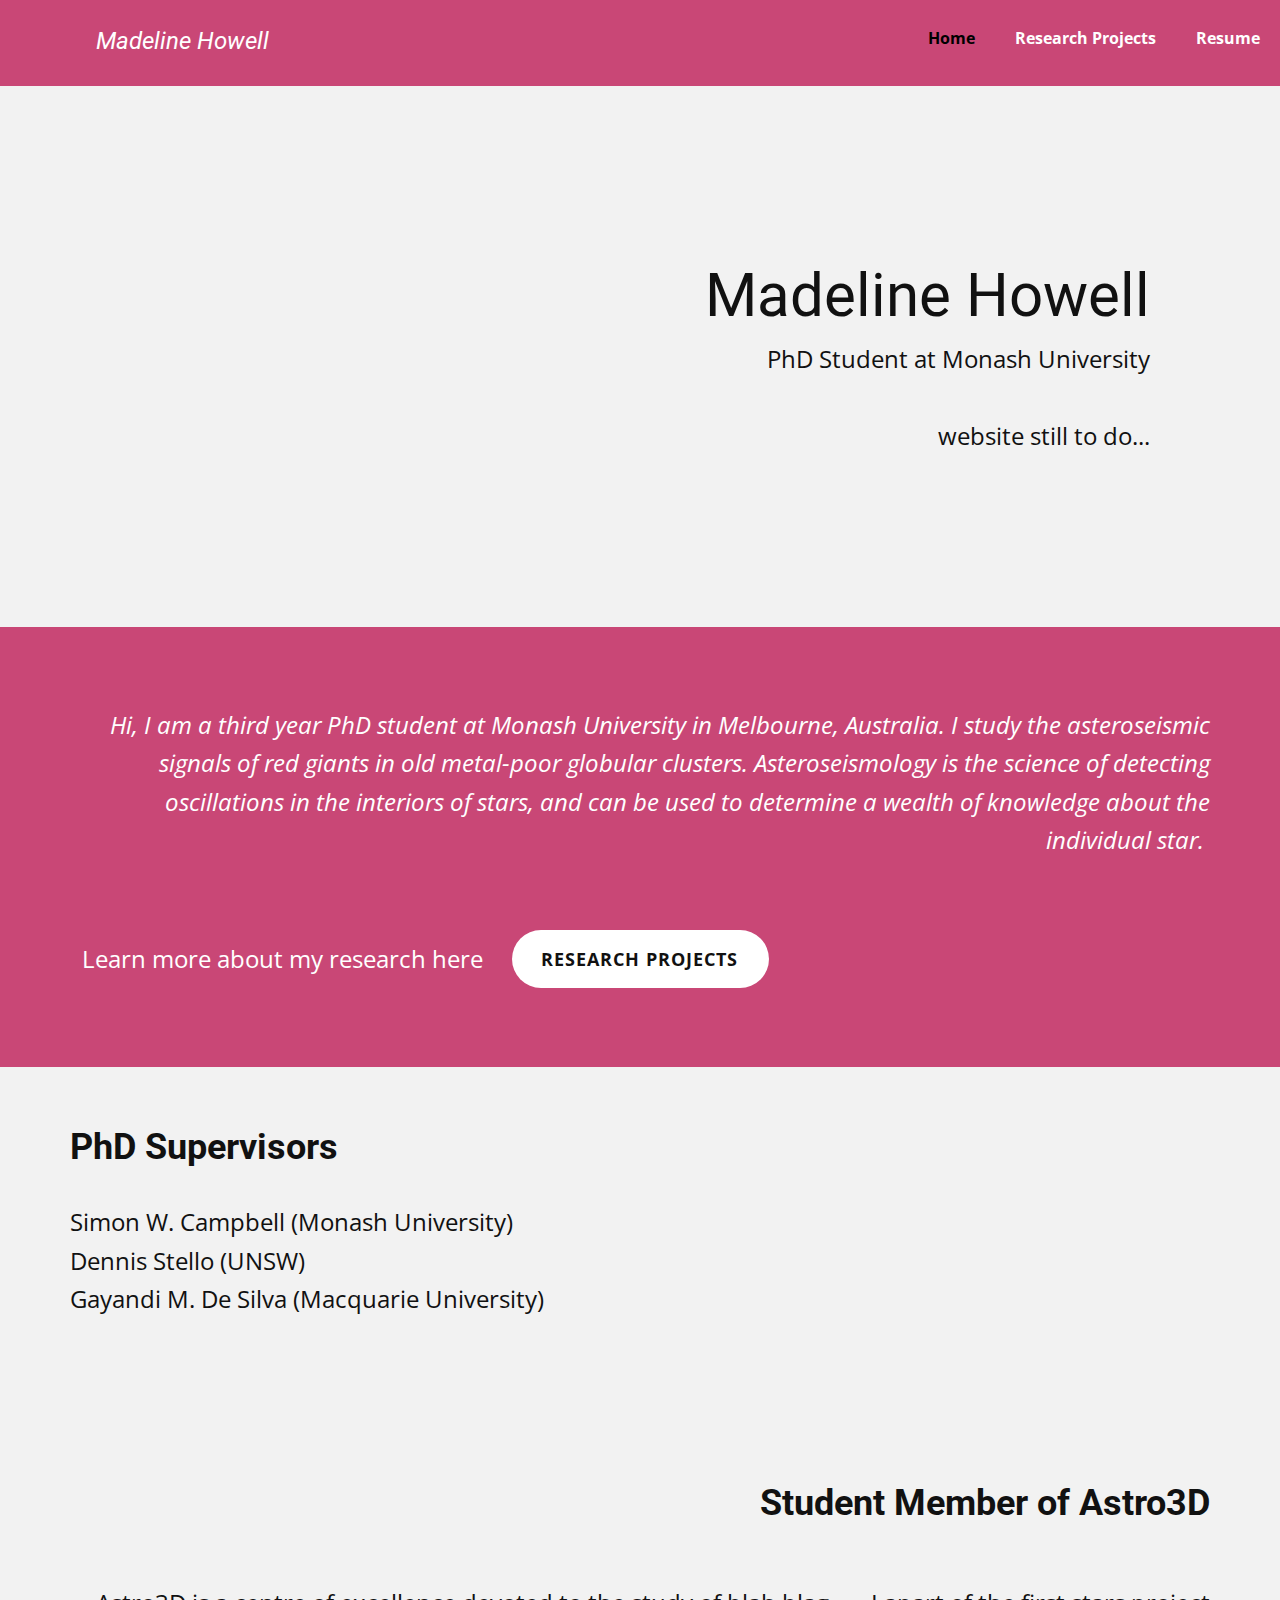
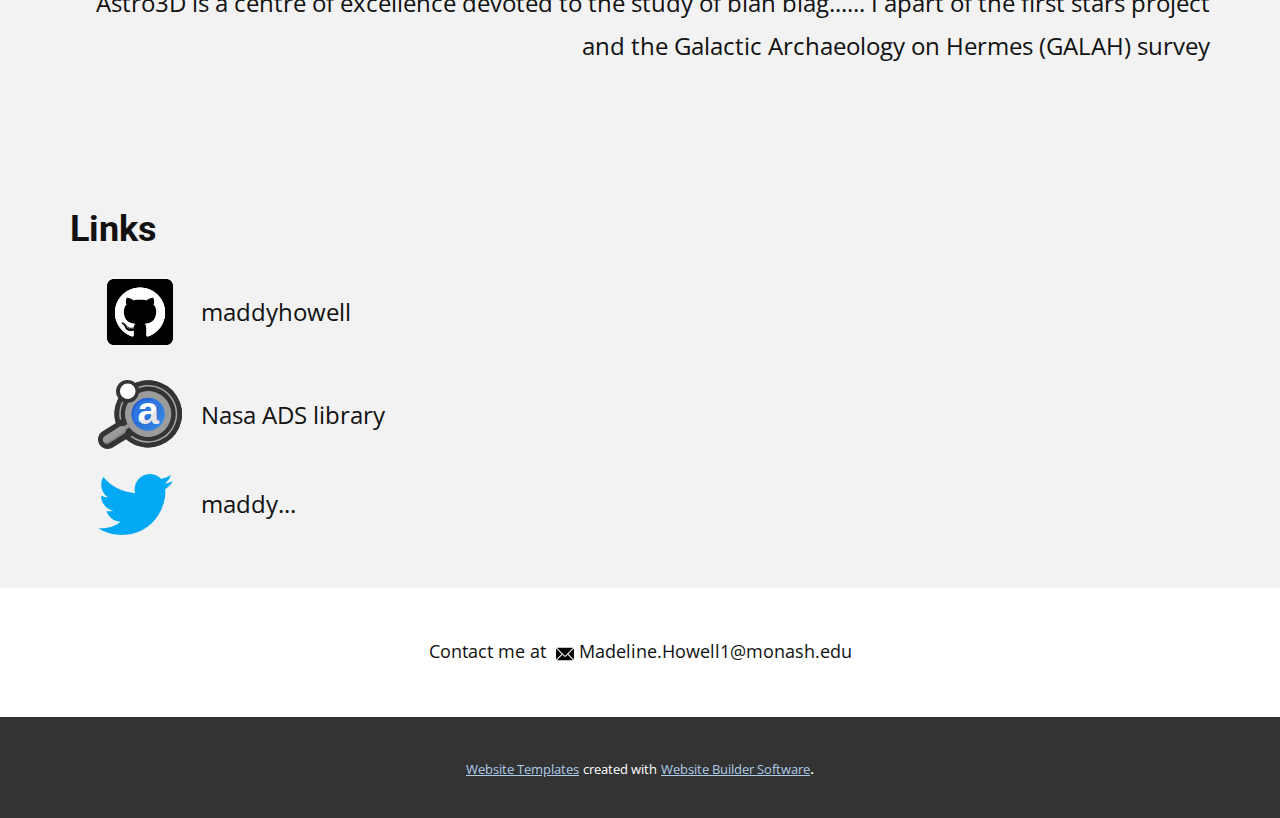
<file: index.html>
<!DOCTYPE html>
<html style="font-size: 16px;" lang="en"><head>
    <meta name="viewport" content="width=device-width, initial-scale=1.0">
    <meta charset="utf-8">
    <meta name="keywords" content="Madeline Howell">
    <meta name="description" content="">
    <title>Home</title>
    <link rel="stylesheet" href="nicepage.css" media="screen">
<link rel="stylesheet" href="Home.css" media="screen">
    <script class="u-script" type="text/javascript" src="jquery-1.9.1.min.js" defer=""></script>
    <script class="u-script" type="text/javascript" src="nicepage.js" defer=""></script>
    <meta name="generator" content="Nicepage 5.11.2, nicepage.com">
    <link id="u-theme-google-font" rel="stylesheet" href="https://fonts.googleapis.com/css?family=Roboto:100,100i,300,300i,400,400i,500,500i,700,700i,900,900i|Open+Sans:300,300i,400,400i,500,500i,600,600i,700,700i,800,800i">
    
    
    
    
    
    
    <script type="application/ld+json">{
		"@context": "http://schema.org",
		"@type": "Organization",
		"name": "",
		"url": "/"
}</script>
    <meta name="theme-color" content="#478ac9">
    <meta property="og:title" content="Home">
    <meta property="og:type" content="website">
    <link rel="canonical" href="/">
  <meta data-intl-tel-input-cdn-path="intlTelInput/"></head>
  <body data-home-page="https://website5031311.nicepage.io/Home.html?version=678aa31e-6c0f-4be5-a479-b6c3044e4488" data-home-page-title="Home" class="u-body u-xl-mode" data-lang="en"><header class="u-clearfix u-custom-color-1 u-header u-header" id="sec-e45a"><div class="u-clearfix u-sheet u-sheet-1">
        <nav class="u-menu u-menu-one-level u-offcanvas u-menu-1">
          <div class="menu-collapse" style="font-size: 1rem; letter-spacing: 0px; font-weight: 700;">
            <a class="u-button-style u-custom-color u-custom-left-right-menu-spacing u-custom-padding-bottom u-custom-text-active-color u-custom-text-hover-color u-custom-top-bottom-menu-spacing u-nav-link u-text-active-palette-1-base u-text-hover-palette-2-base" href="#">
              <svg class="u-svg-link" viewBox="0 0 24 24"><use xlink:href="#menu-hamburger"></use></svg>
              <svg class="u-svg-content" version="1.1" id="menu-hamburger" viewBox="0 0 16 16" x="0px" y="0px" xmlns:xlink="http://www.w3.org/1999/xlink" xmlns="http://www.w3.org/2000/svg"><g><rect y="1" width="16" height="2"></rect><rect y="7" width="16" height="2"></rect><rect y="13" width="16" height="2"></rect>
</g></svg>
            </a>
          </div>
          <div class="u-custom-menu u-nav-container">
            <ul class="u-nav u-unstyled u-nav-1"><li class="u-nav-item"><a class="u-button-style u-nav-link u-text-active-black u-text-hover-grey-5" href="Home.html" style="padding: 10px 20px;">Home</a>
</li><li class="u-nav-item"><a class="u-button-style u-nav-link u-text-active-black u-text-hover-grey-5" href="Research-Projects.html" style="padding: 10px 20px;">Research Projects</a>
</li><li class="u-nav-item"><a class="u-button-style u-nav-link u-text-active-black u-text-hover-grey-5" href="Resume.html" style="padding: 10px 20px;">Resume</a>
</li></ul>
          </div>
          <div class="u-custom-menu u-nav-container-collapse">
            <div class="u-black u-container-style u-inner-container-layout u-opacity u-opacity-95 u-sidenav">
              <div class="u-inner-container-layout u-sidenav-overflow">
                <div class="u-menu-close"></div>
                <ul class="u-align-center u-nav u-popupmenu-items u-unstyled u-nav-2"><li class="u-nav-item"><a class="u-button-style u-nav-link" href="Home.html">Home</a>
</li><li class="u-nav-item"><a class="u-button-style u-nav-link" href="Research-Projects.html">Research Projects</a>
</li><li class="u-nav-item"><a class="u-button-style u-nav-link" href="Resume.html">Resume</a>
</li></ul>
              </div>
            </div>
            <div class="u-black u-menu-overlay u-opacity u-opacity-70"></div>
          </div>
        </nav>
        <h4 class="u-text u-text-default u-text-1">Madeline Howell</h4>
      </div></header>
    <section class="u-clearfix u-grey-5 u-section-1" id="sec-bad2">
      <div class="u-clearfix u-sheet u-sheet-1">
        <div class="u-clearfix u-expanded-width u-gutter-10 u-layout-wrap u-layout-wrap-1">
          <div class="u-layout" style="">
            <div class="u-layout-row" style="">
              <div class="u-align-center u-container-style u-image u-layout-cell u-left-cell u-size-30 u-size-xs-60 u-image-1" src="" data-image-width="853" data-image-height="802">
                <div class="u-container-layout u-valign-middle u-container-layout-1" src=""></div>
              </div>
              <div class="u-container-style u-layout-cell u-right-cell u-size-30 u-size-xs-60 u-layout-cell-2" src="">
                <div class="u-container-layout u-container-layout-2">
                  <h2 class="u-align-right u-text u-text-default u-text-1">Madeline Howell</h2>
                  <p class="u-align-right u-text u-text-2">PhD Student at Monash University<br>
                    <br>website still to do...
                  </p>
                </div>
              </div>
            </div>
          </div>
        </div>
      </div>
    </section>
    <section class="u-clearfix u-section-2" id="sec-7d0a">
      <div class="u-clearfix u-sheet u-sheet-1">
        <p class="u-align-right u-text u-text-1">Hi, I am a third year PhD student at Monash University in Melbourne, Australia. I study the asteroseismic signals of red giants in old metal-poor globular clusters. Asteroseismology is the science of detecting oscillations in the interiors of stars, and can be used to determine a wealth of knowledge about the individual star.&nbsp;</p>
        <a href="Research-Projects.html" class="u-border-none u-btn u-btn-round u-button-style u-hover-grey-10 u-radius-50 u-white u-btn-1">Research Projects</a>
        <p class="u-align-left u-text u-text-2">Learn more about my research here</p>
      </div>
    </section>
    <section class="u-clearfix u-grey-5 u-section-3" id="sec-76bc">
      <div class="u-clearfix u-sheet u-sheet-1">
        <h3 class="u-text u-text-1">PhD Supervisors</h3>
        <p class="u-text u-text-2"> Simon W. Campbell (Monash University)<br>Dennis Stello (UNSW)<br>Gayandi M. De Silva (Macquarie University)
        </p>
      </div>
    </section>
    <section class="u-align-center u-clearfix u-grey-5 u-section-4" id="sec-ccd6">
      <div class="u-clearfix u-sheet u-sheet-1">
        <h3 class="u-align-right u-text u-text-default u-text-1">Student Member of Astro3D</h3>
        <p class="u-align-right u-text u-text-2">Astro3D is a centre of excellence devoted to the study of blah blag...... I apart of the first stars project and the Galactic Archaeology on Hermes (GALAH) survey</p>
      </div>
    </section>
    <section class="u-clearfix u-grey-5 u-section-5" id="sec-fd5d">
      <div class="u-clearfix u-sheet u-sheet-1">
        <h3 class="u-text u-text-1">Links</h3><span class="u-file-icon u-icon u-icon-1" data-href="https://github.com/maddyhowell"><img src="images/5968866.png" alt=""></span>
        <p class="u-text u-text-2">maddyhowell</p>
        <img class="u-image u-image-contain u-image-round u-radius-10 u-image-1" src="images/ads_partial_logo_dark_background.svg" alt="" data-image-width="1523" data-image-height="1259"><span class="u-file-icon u-icon u-icon-2"><img src="images/733579.png" alt=""></span>
        <p class="u-text u-text-3">Nasa ADS library</p>
        <p class="u-text u-text-4">maddy...</p>
      </div>
    </section>
    
    
    <footer class="u-align-center u-clearfix u-footer u-white u-footer" id="sec-7f67"><div class="u-clearfix u-sheet u-valign-middle u-sheet-1">
        <p class="u-small-text u-text u-text-variant u-text-1"> Contact me at&nbsp;&nbsp;<span class="u-file-icon u-icon u-icon-1"><img src="images/542689.png" alt=""></span>&nbsp;Madeline.Howell1@monash.edu
        </p>
      </div></footer>
    <section class="u-backlink u-clearfix u-grey-80">
      <a class="u-link" href="https://nicepage.com/website-templates" target="_blank">
        <span>Website Templates</span>
      </a>
      <p class="u-text">
        <span>created with</span>
      </p>
      <a class="u-link" href="" target="_blank">
        <span>Website Builder Software</span>
      </a>. 
    </section>
  
</body></html>
</file>
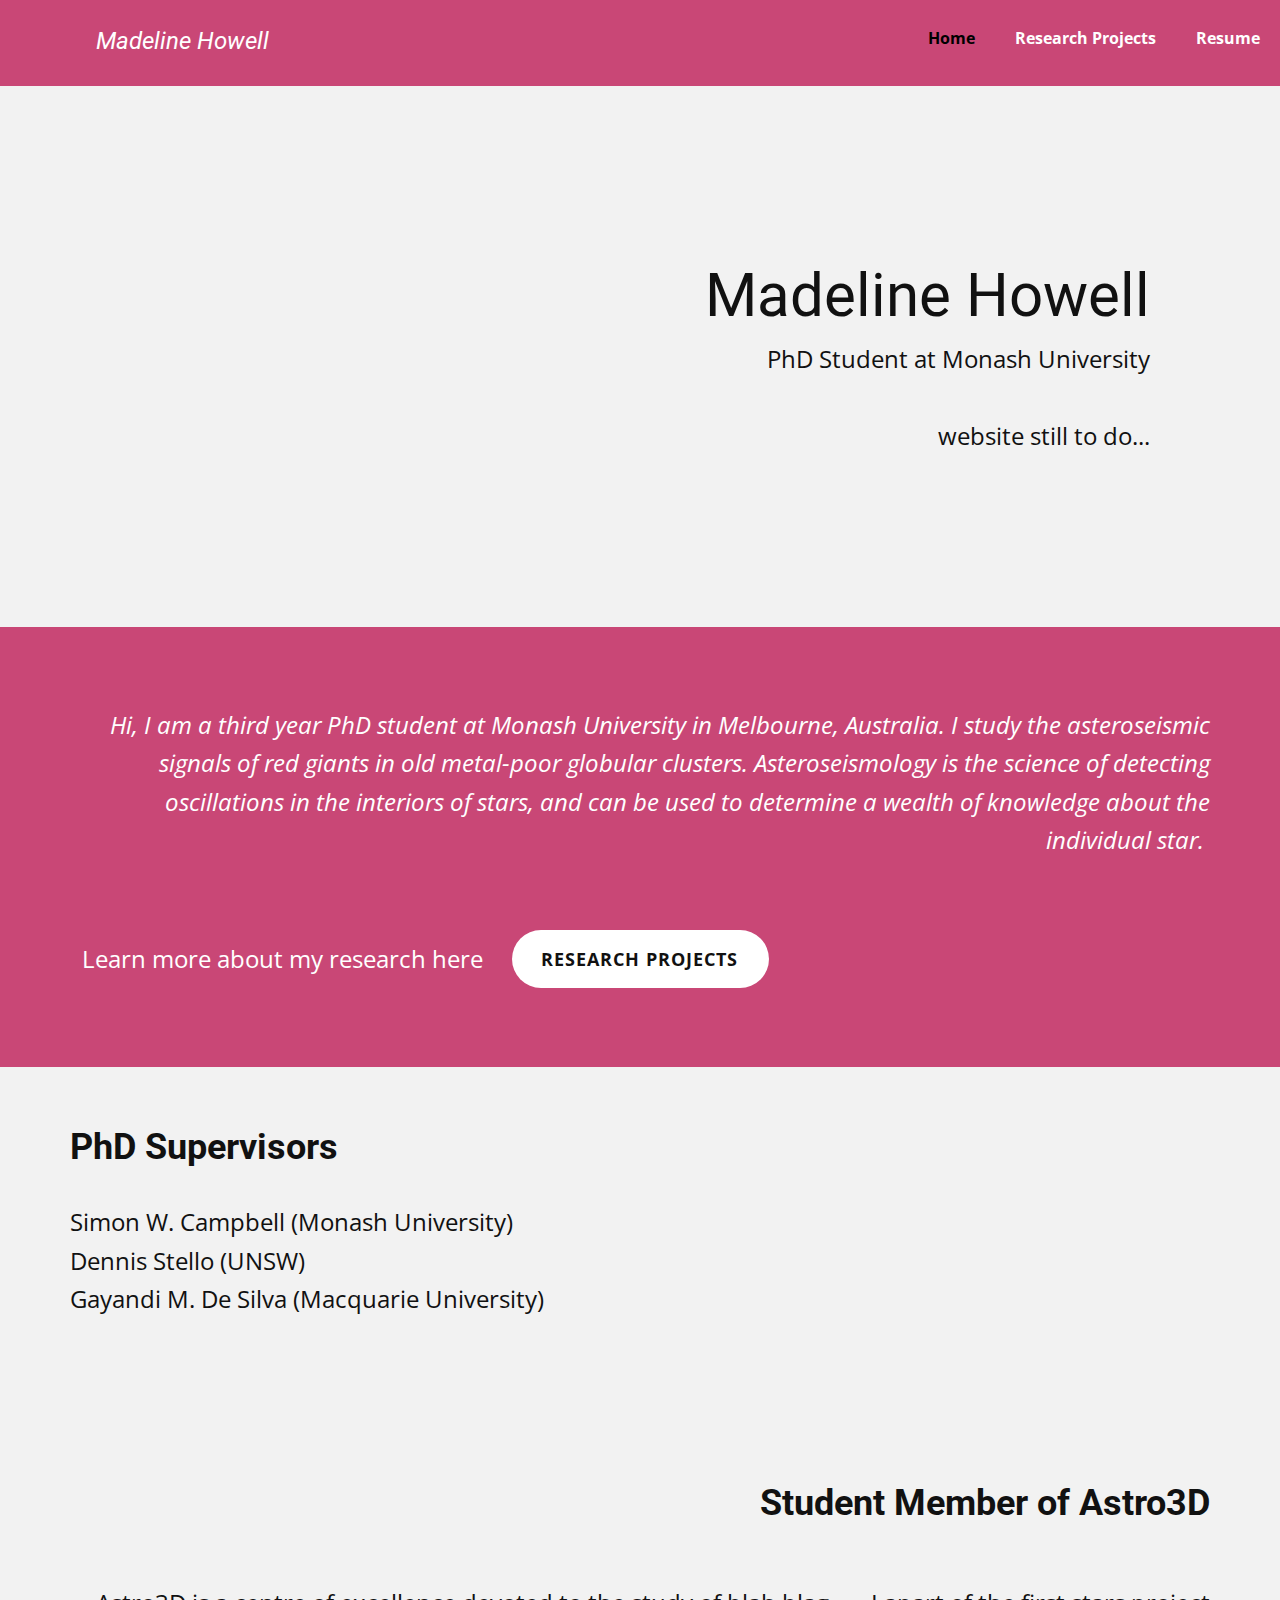
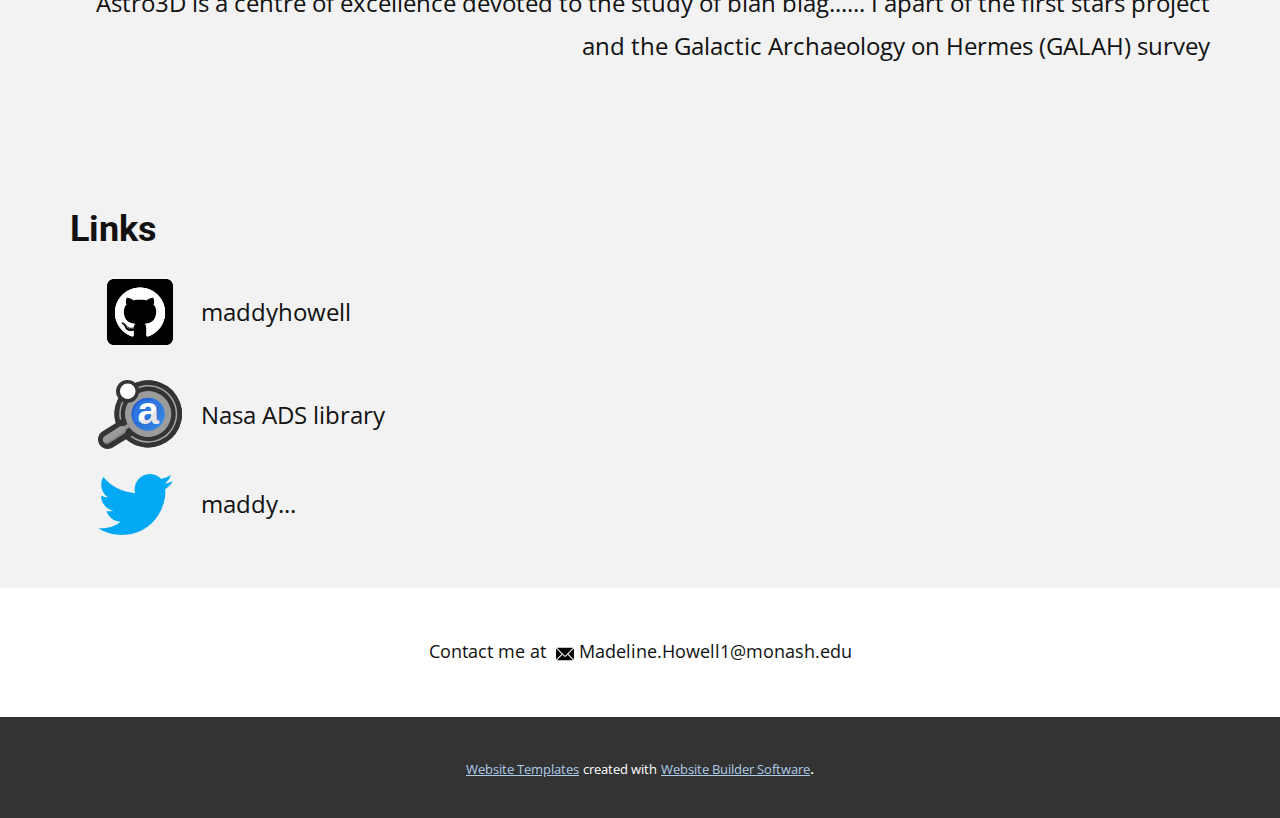
<file: Home.html>
<!DOCTYPE html>
<html style="font-size: 16px;" lang="en"><head>
    <meta name="viewport" content="width=device-width, initial-scale=1.0">
    <meta charset="utf-8">
    <meta name="keywords" content="Madeline Howell">
    <meta name="description" content="">
    <title>Home</title>
    <link rel="stylesheet" href="nicepage.css" media="screen">
<link rel="stylesheet" href="Home.css" media="screen">
    <script class="u-script" type="text/javascript" src="jquery-1.9.1.min.js" defer=""></script>
    <script class="u-script" type="text/javascript" src="nicepage.js" defer=""></script>
    <meta name="generator" content="Nicepage 5.11.2, nicepage.com">
    <link id="u-theme-google-font" rel="stylesheet" href="https://fonts.googleapis.com/css?family=Roboto:100,100i,300,300i,400,400i,500,500i,700,700i,900,900i|Open+Sans:300,300i,400,400i,500,500i,600,600i,700,700i,800,800i">
    
    
    
    
    
    
    <script type="application/ld+json">{
		"@context": "http://schema.org",
		"@type": "Organization",
		"name": "",
		"url": "/"
}</script>
    <meta name="theme-color" content="#478ac9">
    <meta property="og:title" content="Home">
    <meta property="og:type" content="website">
    <link rel="canonical" href="/">
  <meta data-intl-tel-input-cdn-path="intlTelInput/"></head>
  <body class="u-body u-xl-mode" data-lang="en"><header class="u-clearfix u-custom-color-1 u-header u-header" id="sec-e45a"><div class="u-clearfix u-sheet u-sheet-1">
        <nav class="u-menu u-menu-one-level u-offcanvas u-menu-1">
          <div class="menu-collapse" style="font-size: 1rem; letter-spacing: 0px; font-weight: 700;">
            <a class="u-button-style u-custom-color u-custom-left-right-menu-spacing u-custom-padding-bottom u-custom-text-active-color u-custom-text-hover-color u-custom-top-bottom-menu-spacing u-nav-link u-text-active-palette-1-base u-text-hover-palette-2-base" href="#">
              <svg class="u-svg-link" viewBox="0 0 24 24"><use xlink:href="#menu-hamburger"></use></svg>
              <svg class="u-svg-content" version="1.1" id="menu-hamburger" viewBox="0 0 16 16" x="0px" y="0px" xmlns:xlink="http://www.w3.org/1999/xlink" xmlns="http://www.w3.org/2000/svg"><g><rect y="1" width="16" height="2"></rect><rect y="7" width="16" height="2"></rect><rect y="13" width="16" height="2"></rect>
</g></svg>
            </a>
          </div>
          <div class="u-custom-menu u-nav-container">
            <ul class="u-nav u-unstyled u-nav-1"><li class="u-nav-item"><a class="u-button-style u-nav-link u-text-active-black u-text-hover-grey-5" href="Home.html" style="padding: 10px 20px;">Home</a>
</li><li class="u-nav-item"><a class="u-button-style u-nav-link u-text-active-black u-text-hover-grey-5" href="Research-Projects.html" style="padding: 10px 20px;">Research Projects</a>
</li><li class="u-nav-item"><a class="u-button-style u-nav-link u-text-active-black u-text-hover-grey-5" href="Resume.html" style="padding: 10px 20px;">Resume</a>
</li></ul>
          </div>
          <div class="u-custom-menu u-nav-container-collapse">
            <div class="u-black u-container-style u-inner-container-layout u-opacity u-opacity-95 u-sidenav">
              <div class="u-inner-container-layout u-sidenav-overflow">
                <div class="u-menu-close"></div>
                <ul class="u-align-center u-nav u-popupmenu-items u-unstyled u-nav-2"><li class="u-nav-item"><a class="u-button-style u-nav-link" href="Home.html">Home</a>
</li><li class="u-nav-item"><a class="u-button-style u-nav-link" href="Research-Projects.html">Research Projects</a>
</li><li class="u-nav-item"><a class="u-button-style u-nav-link" href="Resume.html">Resume</a>
</li></ul>
              </div>
            </div>
            <div class="u-black u-menu-overlay u-opacity u-opacity-70"></div>
          </div>
        </nav>
        <h4 class="u-text u-text-default u-text-1">Madeline Howell</h4>
      </div></header>
    <section class="u-clearfix u-grey-5 u-section-1" id="sec-bad2">
      <div class="u-clearfix u-sheet u-sheet-1">
        <div class="u-clearfix u-expanded-width u-gutter-10 u-layout-wrap u-layout-wrap-1">
          <div class="u-layout" style="">
            <div class="u-layout-row" style="">
              <div class="u-align-center u-container-style u-image u-layout-cell u-left-cell u-size-30 u-size-xs-60 u-image-1" src="" data-image-width="853" data-image-height="802">
                <div class="u-container-layout u-valign-middle u-container-layout-1" src=""></div>
              </div>
              <div class="u-container-style u-layout-cell u-right-cell u-size-30 u-size-xs-60 u-layout-cell-2" src="">
                <div class="u-container-layout u-container-layout-2">
                  <h2 class="u-align-right u-text u-text-default u-text-1">Madeline Howell</h2>
                  <p class="u-align-right u-text u-text-2">PhD Student at Monash University<br>
                    <br>website still to do...
                  </p>
                </div>
              </div>
            </div>
          </div>
        </div>
      </div>
    </section>
    <section class="u-clearfix u-section-2" id="sec-7d0a">
      <div class="u-clearfix u-sheet u-sheet-1">
        <p class="u-align-right u-text u-text-1">Hi, I am a third year PhD student at Monash University in Melbourne, Australia. I study the asteroseismic signals of red giants in old metal-poor globular clusters. Asteroseismology is the science of detecting oscillations in the interiors of stars, and can be used to determine a wealth of knowledge about the individual star.&nbsp;</p>
        <a href="Research-Projects.html" class="u-border-none u-btn u-btn-round u-button-style u-hover-grey-10 u-radius-50 u-white u-btn-1">Research Projects</a>
        <p class="u-align-left u-text u-text-2">Learn more about my research here</p>
      </div>
    </section>
    <section class="u-clearfix u-grey-5 u-section-3" id="sec-76bc">
      <div class="u-clearfix u-sheet u-sheet-1">
        <h3 class="u-text u-text-1">PhD Supervisors</h3>
        <p class="u-text u-text-2"> Simon W. Campbell (Monash University)<br>Dennis Stello (UNSW)<br>Gayandi M. De Silva (Macquarie University)
        </p>
      </div>
    </section>
    <section class="u-align-center u-clearfix u-grey-5 u-section-4" id="sec-ccd6">
      <div class="u-clearfix u-sheet u-sheet-1">
        <h3 class="u-align-right u-text u-text-default u-text-1">Student Member of Astro3D</h3>
        <p class="u-align-right u-text u-text-2">Astro3D is a centre of excellence devoted to the study of blah blag...... I apart of the first stars project and the Galactic Archaeology on Hermes (GALAH) survey</p>
      </div>
    </section>
    <section class="u-clearfix u-grey-5 u-section-5" id="sec-fd5d">
      <div class="u-clearfix u-sheet u-sheet-1">
        <h3 class="u-text u-text-1">Links</h3><span class="u-file-icon u-icon u-icon-1" data-href="https://github.com/maddyhowell"><img src="images/5968866.png" alt=""></span>
        <p class="u-text u-text-2">maddyhowell</p>
        <img class="u-image u-image-contain u-image-round u-radius-10 u-image-1" src="images/ads_partial_logo_dark_background.svg" alt="" data-image-width="1523" data-image-height="1259"><span class="u-file-icon u-icon u-icon-2"><img src="images/733579.png" alt=""></span>
        <p class="u-text u-text-3">Nasa ADS library</p>
        <p class="u-text u-text-4">maddy...</p>
      </div>
    </section>
    
    
    <footer class="u-align-center u-clearfix u-footer u-white u-footer" id="sec-7f67"><div class="u-clearfix u-sheet u-valign-middle u-sheet-1">
        <p class="u-small-text u-text u-text-variant u-text-1"> Contact me at&nbsp;&nbsp;<span class="u-file-icon u-icon u-icon-1"><img src="images/542689.png" alt=""></span>&nbsp;Madeline.Howell1@monash.edu
        </p>
      </div></footer>
    <section class="u-backlink u-clearfix u-grey-80">
      <a class="u-link" href="https://nicepage.com/website-templates" target="_blank">
        <span>Website Templates</span>
      </a>
      <p class="u-text">
        <span>created with</span>
      </p>
      <a class="u-link" href="" target="_blank">
        <span>Website Builder Software</span>
      </a>. 
    </section>
  
</body></html>
</file>
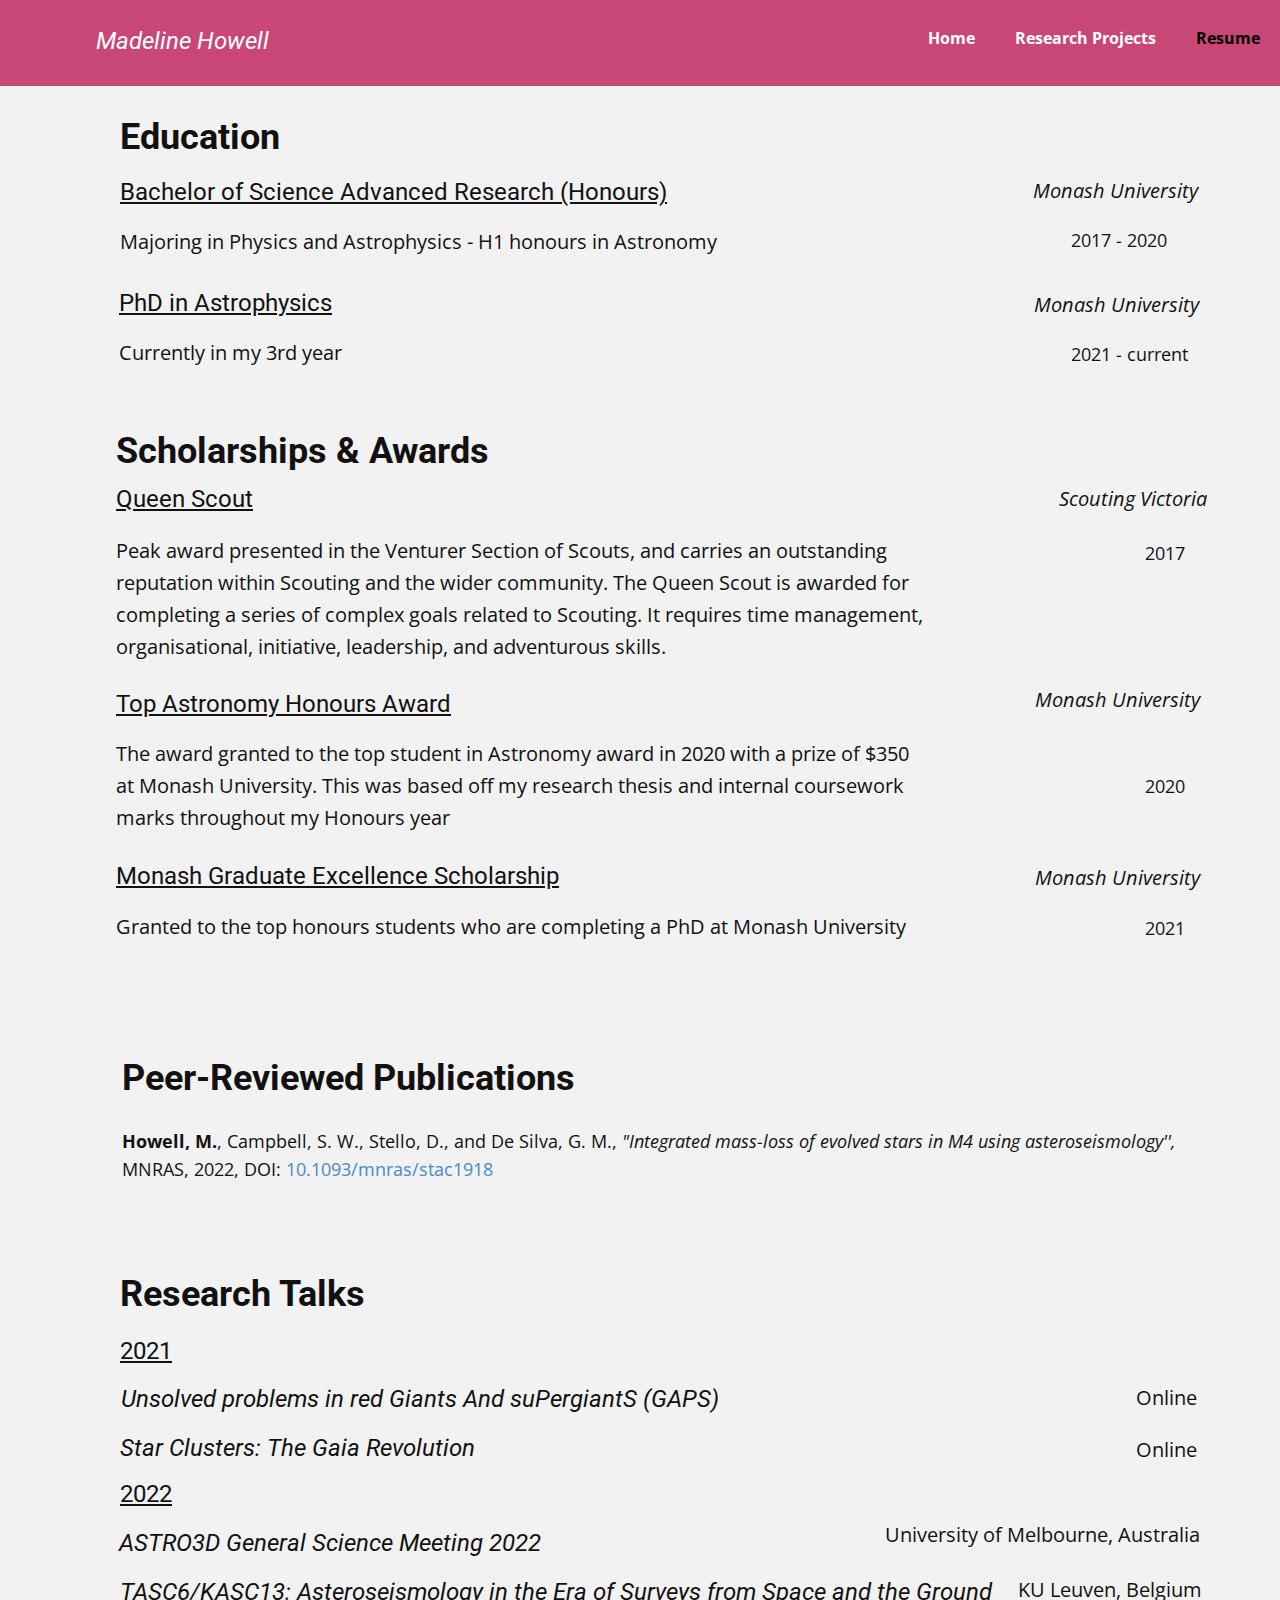
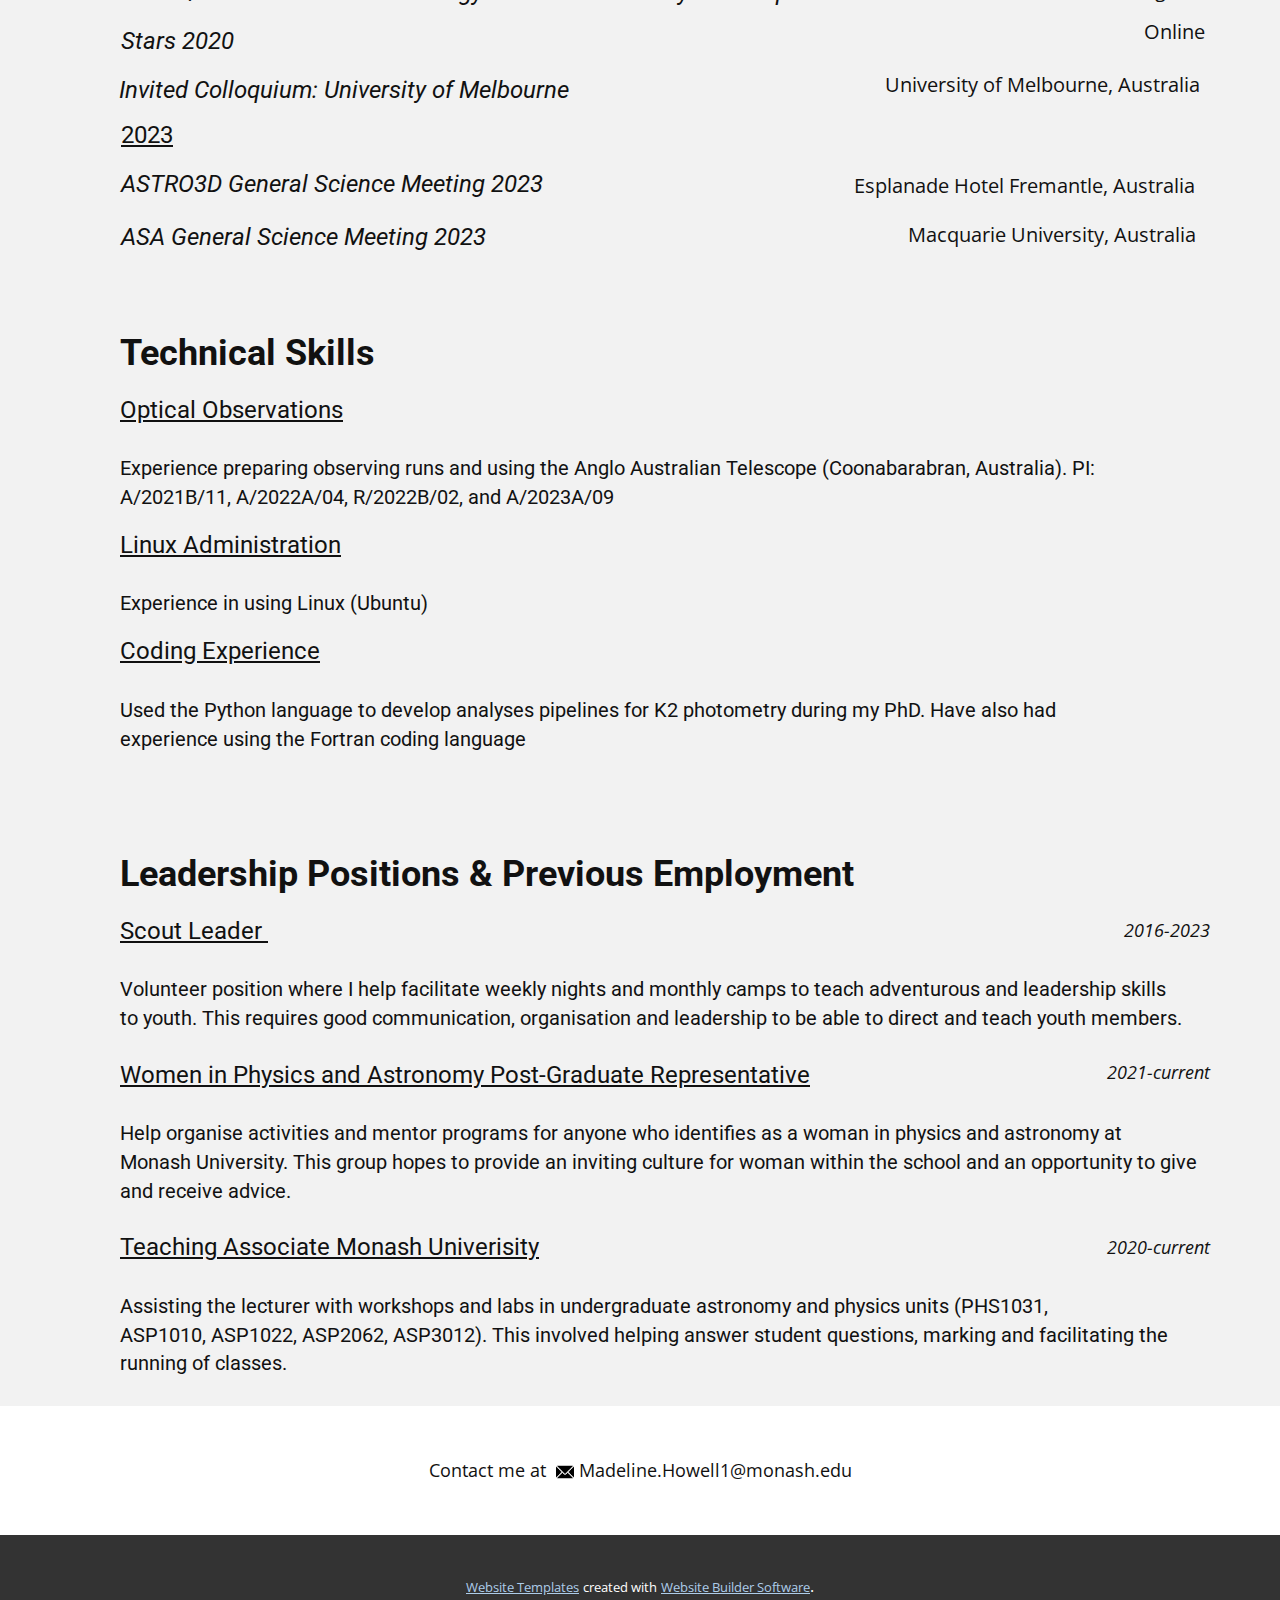
<file: Resume.html>
<!DOCTYPE html>
<html style="font-size: 16px;" lang="en"><head>
    <meta name="viewport" content="width=device-width, initial-scale=1.0">
    <meta charset="utf-8">
    <meta name="keywords" content="INTUITIVE">
    <meta name="description" content="">
    <title>Resume</title>
    <link rel="stylesheet" href="nicepage.css" media="screen">
<link rel="stylesheet" href="Resume.css" media="screen">
    <script class="u-script" type="text/javascript" src="jquery-1.9.1.min.js" defer=""></script>
    <script class="u-script" type="text/javascript" src="nicepage.js" defer=""></script>
    <meta name="generator" content="Nicepage 5.11.2, nicepage.com">
    <link id="u-theme-google-font" rel="stylesheet" href="https://fonts.googleapis.com/css?family=Roboto:100,100i,300,300i,400,400i,500,500i,700,700i,900,900i|Open+Sans:300,300i,400,400i,500,500i,600,600i,700,700i,800,800i">
    
    
    
    
    
    
    
    <script type="application/ld+json">{
		"@context": "http://schema.org",
		"@type": "Organization",
		"name": ""
}</script>
    <meta name="theme-color" content="#478ac9">
    <meta property="og:title" content="Resume">
    <meta property="og:type" content="website">
  <meta data-intl-tel-input-cdn-path="intlTelInput/"></head>
  <body class="u-body u-overlap u-xl-mode" data-lang="en"><header class="u-clearfix u-custom-color-1 u-header u-header" id="sec-e45a"><div class="u-clearfix u-sheet u-sheet-1">
        <nav class="u-menu u-menu-one-level u-offcanvas u-menu-1">
          <div class="menu-collapse" style="font-size: 1rem; letter-spacing: 0px; font-weight: 700;">
            <a class="u-button-style u-custom-color u-custom-left-right-menu-spacing u-custom-padding-bottom u-custom-text-active-color u-custom-text-hover-color u-custom-top-bottom-menu-spacing u-nav-link u-text-active-palette-1-base u-text-hover-palette-2-base" href="#">
              <svg class="u-svg-link" viewBox="0 0 24 24"><use xlink:href="#menu-hamburger"></use></svg>
              <svg class="u-svg-content" version="1.1" id="menu-hamburger" viewBox="0 0 16 16" x="0px" y="0px" xmlns:xlink="http://www.w3.org/1999/xlink" xmlns="http://www.w3.org/2000/svg"><g><rect y="1" width="16" height="2"></rect><rect y="7" width="16" height="2"></rect><rect y="13" width="16" height="2"></rect>
</g></svg>
            </a>
          </div>
          <div class="u-custom-menu u-nav-container">
            <ul class="u-nav u-unstyled u-nav-1"><li class="u-nav-item"><a class="u-button-style u-nav-link u-text-active-black u-text-hover-grey-5" href="Home.html" style="padding: 10px 20px;">Home</a>
</li><li class="u-nav-item"><a class="u-button-style u-nav-link u-text-active-black u-text-hover-grey-5" href="Research-Projects.html" style="padding: 10px 20px;">Research Projects</a>
</li><li class="u-nav-item"><a class="u-button-style u-nav-link u-text-active-black u-text-hover-grey-5" href="Resume.html" style="padding: 10px 20px;">Resume</a>
</li></ul>
          </div>
          <div class="u-custom-menu u-nav-container-collapse">
            <div class="u-black u-container-style u-inner-container-layout u-opacity u-opacity-95 u-sidenav">
              <div class="u-inner-container-layout u-sidenav-overflow">
                <div class="u-menu-close"></div>
                <ul class="u-align-center u-nav u-popupmenu-items u-unstyled u-nav-2"><li class="u-nav-item"><a class="u-button-style u-nav-link" href="Home.html">Home</a>
</li><li class="u-nav-item"><a class="u-button-style u-nav-link" href="Research-Projects.html">Research Projects</a>
</li><li class="u-nav-item"><a class="u-button-style u-nav-link" href="Resume.html">Resume</a>
</li></ul>
              </div>
            </div>
            <div class="u-black u-menu-overlay u-opacity u-opacity-70"></div>
          </div>
        </nav>
        <h4 class="u-text u-text-default u-text-1">Madeline Howell</h4>
      </div></header>
    <section class="u-clearfix u-grey-5 u-section-1" id="sec-6218">
      <div class="u-clearfix u-sheet u-sheet-1">
        <h3 class="u-text u-text-1">Education</h3>
        <p class="u-text u-text-2">Monash University</p>
        <h4 class="u-text u-text-3"> Bachelor of Science Advanced Research (Honours)</h4>
        <p class="u-text u-text-4"> Majoring in Physics and Astrophysics - H1 honours in Astronomy<br>
        </p>
        <p class="u-text u-text-5">2017 - 2020</p>
        <h4 class="u-text u-text-6">PhD in Astrophysics</h4>
        <p class="u-text u-text-7">Monash University</p>
        <p class="u-text u-text-8"> Currently in my 3rd year</p>
        <p class="u-text u-text-9">2021 - current</p>
      </div>
    </section>
    <section class="u-clearfix u-grey-5 u-section-2" id="sec-e063">
      <div class="u-clearfix u-sheet u-sheet-1">
        <h3 class="u-text u-text-1">Scholarships &amp; Awards</h3>
        <p class="u-text u-text-2">Scouting Victoria</p>
        <h4 class="u-text u-text-3"> Queen Scout</h4>
        <p class="u-text u-text-4"> Peak award presented in the Venturer Section of Scouts, and carries an outstanding reputation within Scouting and the wider community. The Queen Scout is awarded for completing a series of complex goals related to Scouting. It requires time management, organisational, initiative, leadership, and adventurous skills. </p>
        <p class="u-text u-text-5">2017</p>
        <p class="u-text u-text-6">Monash University</p>
        <h4 class="u-text u-text-7"> Top Astronomy Honours Award</h4>
        <p class="u-text u-text-8"> The award granted to the top student in Astronomy award in 2020 with a prize of $350 at Monash University. This was based off my research thesis and internal coursework marks throughout my Honours year</p>
        <p class="u-text u-text-9">2020</p>
        <p class="u-text u-text-10">Monash University</p>
        <h4 class="u-text u-text-11"> Monash Graduate Excellence Scholarship</h4>
        <p class="u-text u-text-12"> Granted to the top honours students who are completing a PhD at Monash University</p>
        <p class="u-text u-text-13">2021</p>
      </div>
    </section>
    <section class="u-clearfix u-grey-5 u-section-3" id="sec-9bf1">
      <div class="u-clearfix u-sheet u-sheet-1">
        <h3 class="u-text u-text-1">Peer-Reviewed Publications</h3>
        <p class="u-text u-text-2">
          <span style="font-weight: 700;">Howell, M.</span>,  Campbell, S. W., Stello, D., and De Silva, G. M., <span style="font-style: italic;">"Integrated mass-loss of evolved stars in M4 using asteroseismology'',</span> MNRAS, 2022, DOI:&nbsp;<a href="https://academic.oup.com/mnras/article/515/3/3184/6649831" class="u-active-none u-border-none u-btn u-button-link u-button-style u-hover-none u-none u-text-palette-1-base u-btn-1" target="_blank">10.1093/mnras/stac1918</a>
        </p>
      </div>
    </section>
    <section class="u-clearfix u-grey-5 u-section-4" id="sec-891f">
      <div class="u-clearfix u-sheet u-sheet-1">
        <h3 class="u-text u-text-1">Research Talks</h3>
        <h4 class="u-text u-text-2">2021</h4>
        <p class="u-text u-text-3">Online</p>
        <h4 class="u-text u-text-4"> Unsolved problems in red Giants And suPergiantS (GAPS)</h4>
        <h4 class="u-text u-text-5">Star Clusters: The Gaia Revolution</h4>
        <p class="u-text u-text-6">Online</p>
        <h4 class="u-text u-text-7">2022</h4>
        <h4 class="u-text u-text-8"> ASTRO3D General Science Meeting 2022</h4>
        <p class="u-text u-text-9">University of Melbourne, Australia</p>
        <h4 class="u-text u-text-10"> TASC6/KASC13: Asteroseismology in the Era of Surveys from Space and the Ground</h4>
        <p class="u-text u-text-11">KU Leuven, Belgium</p>
        <p class="u-text u-text-12">Online</p>
        <h4 class="u-text u-text-13"> Stars 2020</h4>
        <p class="u-text u-text-14">University of Melbourne, Australia</p>
        <h4 class="u-text u-text-15">Invited Colloquium: University of Melbourne</h4>
        <h4 class="u-text u-text-16">2023</h4>
        <p class="u-text u-text-17">Esplanade Hotel Fremantle, Australia</p>
        <h4 class="u-text u-text-18"> ASTRO3D General Science Meeting 2023</h4>
        <h4 class="u-text u-text-19"> ASA General Science Meeting 2023</h4>
        <p class="u-text u-text-20">Macquarie University, Australia</p>
      </div>
    </section>
    <section class="u-clearfix u-grey-5 u-section-5" id="sec-219a">
      <div class="u-clearfix u-sheet u-sheet-1">
        <h3 class="u-text u-text-1">Technical Skills</h3>
        <h4 class="u-text u-text-2">
          <span style="text-decoration: underline !important;">Optical Observations</span>
          <br>
          <br>
          <span style="font-size: 1.25rem;">Experience preparing observing runs and using the Anglo Australian Telescope (Coonabarabran, Australia). PI: A/2021B/11, A/2022A/04, R/2022B/02, and A/2023A/09</span>
        </h4>
        <h4 class="u-text u-text-3">
          <span style="text-decoration: underline !important;">Linux Administration</span>
          <br>
          <br>
          <span style="font-size: 1.25rem;">Experience in using Linux (Ubuntu)</span>
          <br>
        </h4>
        <h4 class="u-text u-text-4">
          <span style="text-decoration: underline !important;">Coding Experience</span>
          <br>
          <br>
          <span style="font-size: 1.25rem;">Used the Python language to develop analyses pipelines for K2 photometry during my PhD. Have also had experience&nbsp;using the Fortran coding language</span>
          <br>
        </h4>
      </div>
    </section>
    <section class="u-clearfix u-grey-5 u-section-6" id="sec-29f6">
      <div class="u-clearfix u-sheet u-sheet-1">
        <h3 class="u-text u-text-1">Leadership Positions &amp; Previous Employment</h3>
        <h4 class="u-text u-text-2">
          <span style="text-decoration: underline !important;"> Scout Leader&nbsp;</span>
          <br>
          <span style="font-size: 1.25rem;">
            <br>Volunteer position where I help facilitate weekly nights and monthly camps to teach adventurous and leadership skills to&nbsp;youth. This requires good communication, organisation and leadership to be able to direct and teach youth members.
          </span>
          <br>
          <br>
          <span style="text-decoration: underline !important;">Women in Physics and Astronomy Post-Graduate Representative</span>
          <br>
          <br>
          <span style="font-size: 1.25rem;">Help organise activities and mentor programs for anyone who identifies as a woman in physics and astronomy at Monash&nbsp;University. This group hopes to provide an inviting culture for woman within the school and an opportunity to give and&nbsp;receive advice.</span>
          <br>
          <span style="text-decoration: underline !important;">
            <br>Teaching Associate Monash Univerisity
          </span>
          <br>
          <br>
          <span style="font-size: 1.25rem;">Assisting the lecturer with workshops and labs in undergraduate astronomy and physics units (PHS1031, ASP1010,&nbsp;ASP1022, ASP2062, ASP3012). This involved helping answer student questions, marking and facilitating the running of&nbsp;classes.</span>
          <br>
        </h4>
        <p class="u-align-right u-text u-text-3">2016-2023</p>
        <p class="u-align-right u-text u-text-4">2021-current</p>
        <p class="u-align-right u-text u-text-5">2020-current</p>
      </div>
    </section>
    
    
    <footer class="u-align-center u-clearfix u-footer u-white u-footer" id="sec-7f67"><div class="u-clearfix u-sheet u-valign-middle u-sheet-1">
        <p class="u-small-text u-text u-text-variant u-text-1"> Contact me at&nbsp;&nbsp;<span class="u-file-icon u-icon u-icon-1"><img src="images/542689.png" alt=""></span>&nbsp;Madeline.Howell1@monash.edu
        </p>
      </div></footer>
    <section class="u-backlink u-clearfix u-grey-80">
      <a class="u-link" href="https://nicepage.com/website-templates" target="_blank">
        <span>Website Templates</span>
      </a>
      <p class="u-text">
        <span>created with</span>
      </p>
      <a class="u-link" href="" target="_blank">
        <span>Website Builder Software</span>
      </a>. 
    </section>
  
</body></html>
</file>
